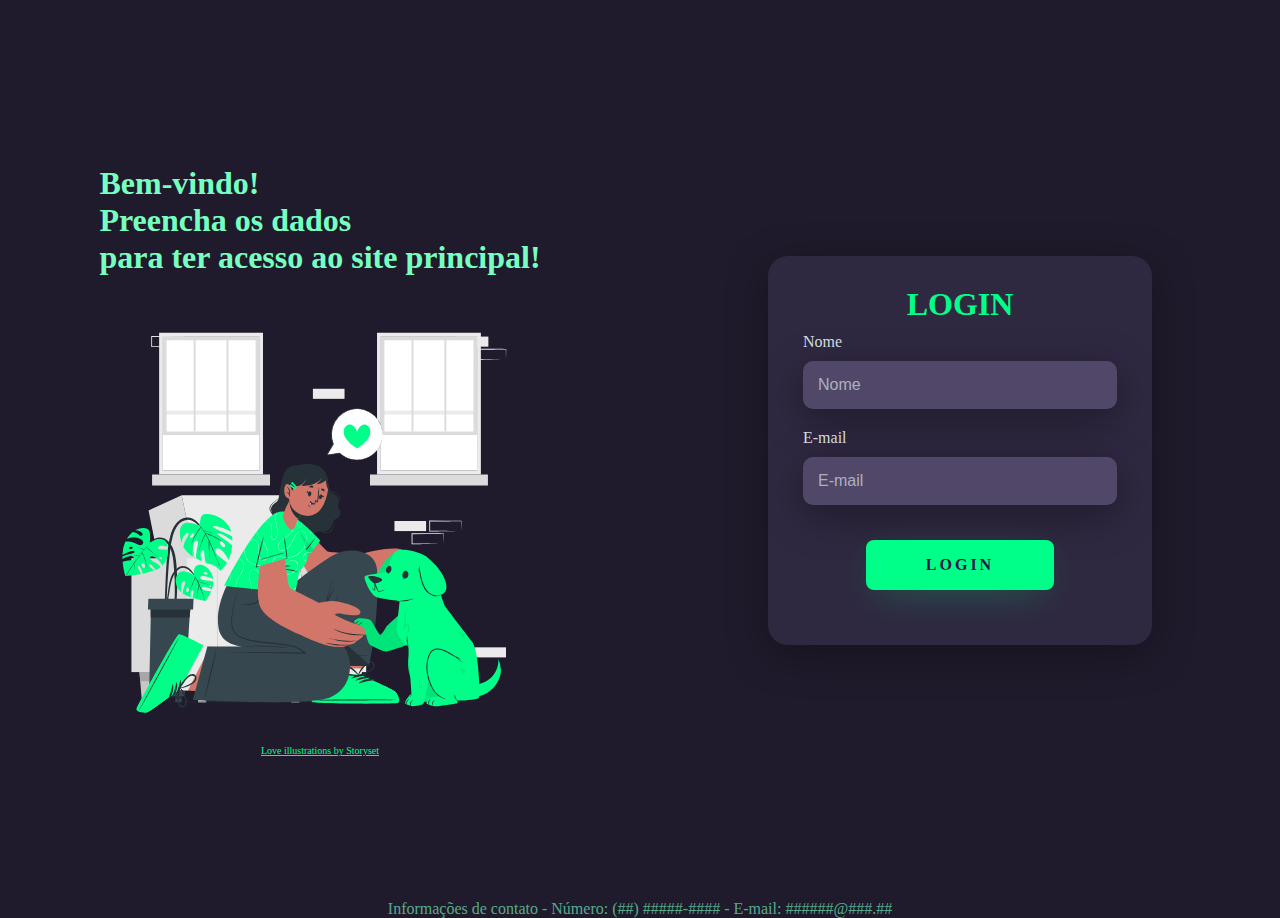
<file: index.html>
<!DOCTYPE html>
<html lang="en">
  <head>
    <meta charset="UTF-8" />
    <meta http-equiv="X-UA-Compatible" content="IE=edge" />
    <meta name="viewport" content="width=device-width, initial-scale=1.0" />
    <link rel="stylesheet" href="style.css" />
    <title>Bem-vindo ao site de adoções HappyFeet!</title>
  </head>
  <body>
    <title>Login</title>
    <div class="main-login">
      <div class="left-login">
        <h1>
          Bem-vindo!<br />Preencha os dados<br />para ter acesso ao site
          principal!
        </h1>
        <img
          src="good-doggy-animate.svg"
          class="left-login-img"
          alt="ideia"
        />
        <a class="ref" href="https://storyset.com/love"
          >Love illustrations by Storyset</a
        >
      </div>
      <div class="right-login">
        <div class="card-login">
          <h1>LOGIN</h1>
          <div class="textfield">
            <label for="nome">Nome</label>
            <input id="nome" type="text" name="nome" placeholder="Nome" required />
          </div>
          <div class="textfield">
            <label for="email">E-mail</label>
            <input id="email" type="email" name="email" placeholder="E-mail" required />
          </div>
          <a class="btn-login" href="principal.html">Login</a>
        </div>
      </div>
    </div>
    <footer>
      Informações de contato - Número: (##) #####-#### - E-mail: ######@###.##
    </footer>
  </body>
</html>
</file>
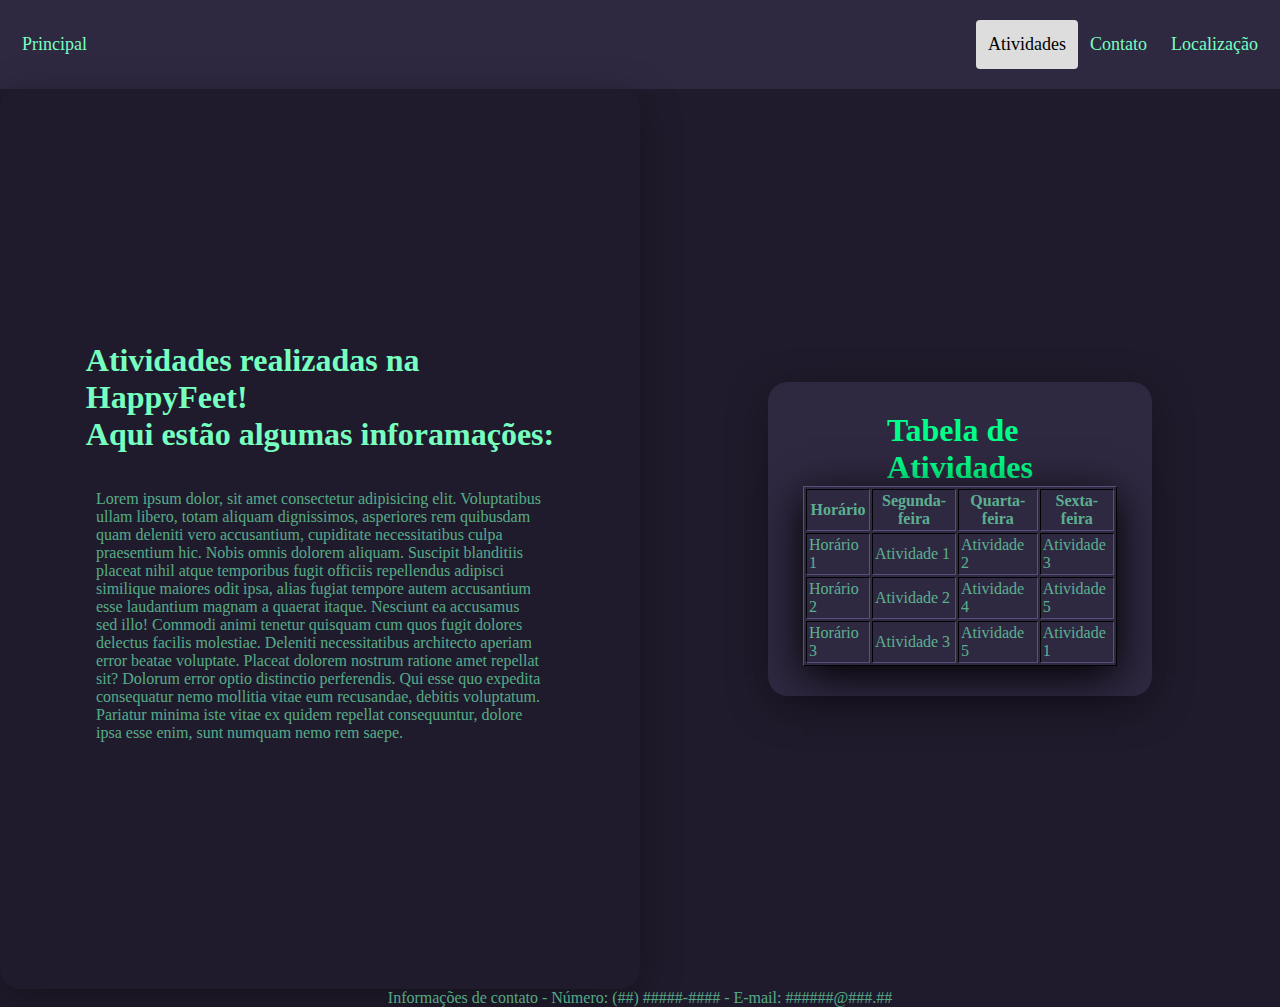
<file: atividades.html>
<!DOCTYPE html>
<html lang="en">
  <head>
    <meta charset="UTF-8" />
    <meta http-equiv="X-UA-Compatible" content="IE=edge" />
    <meta name="viewport" content="width=device-width, initial-scale=1.0" />
    <link rel="stylesheet" href="styleatv.css" />
    <title>Atividades</title>
  </head>
  <body>
    <title>Atividades</title>
    <div class="header">
      <a href="principal.html" class="logo">Principal</a>
      <div class="header-right">
        <a class="active" href="atividades.html">Atividades</a>
        <a href="contato.html">Contato</a>
        <a href="local.html">Localização</a>
      </div>
    </div>
    <div class="main">
      <div class="left-main">
        <h1>
          Atividades realizadas na<br />HappyFeet!<br />Aqui estão algumas
          inforamações:
        </h1>
        <p class="info">
          Lorem ipsum dolor, sit amet consectetur adipisicing elit. Voluptatibus
          ullam libero, totam aliquam dignissimos, asperiores rem quibusdam quam
          deleniti vero accusantium, cupiditate necessitatibus culpa praesentium
          hic. Nobis omnis dolorem aliquam. Suscipit blanditiis placeat nihil
          atque temporibus fugit officiis repellendus adipisci similique maiores
          odit ipsa, alias fugiat tempore autem accusantium esse laudantium
          magnam a quaerat itaque. Nesciunt ea accusamus sed illo! Commodi animi
          tenetur quisquam cum quos fugit dolores delectus facilis molestiae.
          Deleniti necessitatibus architecto aperiam error beatae voluptate.
          Placeat dolorem nostrum ratione amet repellat sit? Dolorum error optio
          distinctio perferendis. Qui esse quo expedita consequatur nemo
          mollitia vitae eum recusandae, debitis voluptatum. Pariatur minima
          iste vitae ex quidem repellat consequuntur, dolore ipsa esse enim,
          sunt numquam nemo rem saepe.
        </p>
      </div>
      <div class="right-table">
        <div class="card-table">
          <h1>Tabela de <br />Atividades</h1>
          <div class="table">
            <table class="table" border="1px" cellpadding="2px" cellspacing="2">
              <tr>
                <th>Horário</th>
                <th>Segunda-feira</th>
                <th>Quarta-feira</th>
                <th>Sexta-feira</th>
              </tr>
              <tr>
                <td>Horário 1</td>
                <td>Atividade 1</td>
                <td>Atividade 2</td>
                <td>Atividade 3</td>
              </tr>
              <tr>
                <td>Horário 2</td>
                <td>Atividade 2</td>
                <td>Atividade 4</td>
                <td>Atividade 5</td>
              </tr>
              <tr>
                <td>Horário 3</td>
                <td>Atividade 3</td>
                <td>Atividade 5</td>
                <td>Atividade 1</td>
              </tr>
            </table>
          </div>
        </div>
      </div>
    </div>
    <footer>Informações de contato - Número: (##) #####-#### - E-mail: ######@###.##</footer>
  </body>
</html>
</file>
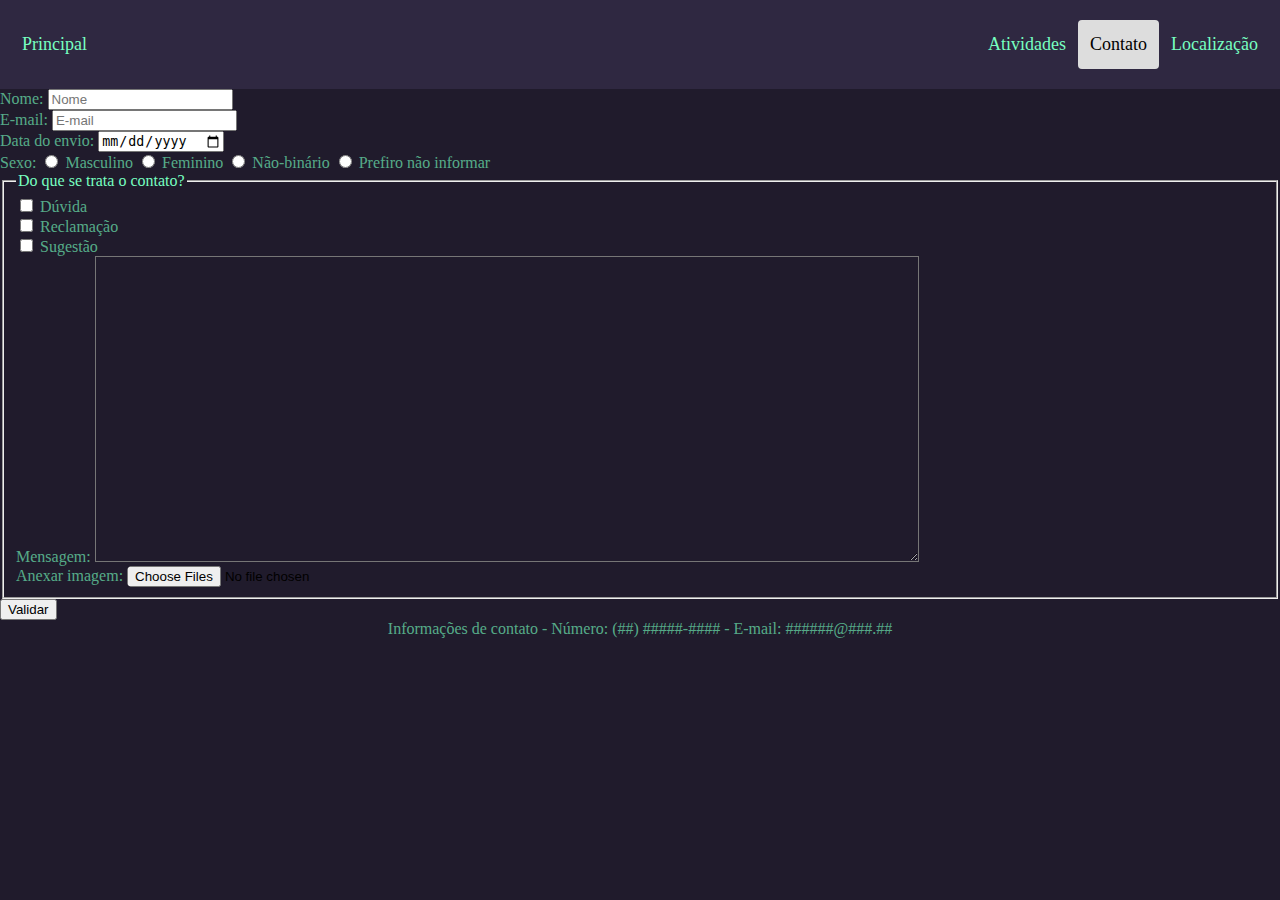
<file: contato.html>
<!DOCTYPE html>
<html lang="en">
  <head>
    <meta charset="UTF-8" />
    <meta http-equiv="X-UA-Compatible" content="IE=edge" />
    <meta name="viewport" content="width=device-width, initial-scale=1.0" />
    <script src="js.js"></script>
    <link rel="stylesheet" href="stylec.css" />
    <title>Contato</title>
  </head>
  <body>
    <div class="header">
      <a href="principal.html" class="logo">Principal</a>
      <div class="header-right">
        <a href="atividades.html">Atividades</a>
        <a class="active" href="contato.html">Contato</a>
        <a href="local.html">Localização</a>
      </div>
    </div>

    <div id="everything">

    <form method="get" id="formulario" name="formulario">

      <div>
        <label for="nome">Nome:</label>
        <input name="nome" type="text" id="nome" placeholder="Nome" />
        <span id="iNome" ></span>
      </div>

      <div>
        <label for="email">E-mail:</label>
        <input name="email" type="email" id="email" placeholder="E-mail" />
        <span id="iEmail"></span>
      </div>

      <div>
        <label for="date">Data do envio:</label>
        <input name="date" type="date" id="date" />
        <span id="iDate"></span>
      </div>

      <div>
        <label for="sexo">Sexo:</label>
        <input id="masc" type="radio" name="cat" value="Masculino" />
        <label for="cat">Masculino</label>
        <input id="fem" type="radio" name="cat" value="Feminino" />
        <label for="cat5">Feminino</label>
        <input id="nbin" type="radio" name="cat" value="Não-binário" />
        <label for="cat3">Não-binário</label>
        <input id="cat3" type="radio" name="cat" value="ninform" />
        <label id="ninf" name="cat" for="cat">Prefiro não informar</label>
        <span id="iSex" ></span>
      </div>

      <fieldset>
        <legend>Do que se trata o contato?</legend>
        <div>
          <input name="conts" type="checkbox" id="doubt" />
          <label for="doubt">Dúvida</label>
        </div>

        <div>
          <input name="conts" type="checkbox" id="complaint" />
          <label for="complaint">Reclamação</label>
        </div>

        <div>
          <input name="conts" type="checkbox" id="sugestion" />
          <label name="opcontato" for="sugestion">Sugestão</label>
          <span id="iOp"></span>
        </div>

        <div>
          <label for="msg">Mensagem:</label>
          <textarea maxlength="2000" rows="20" cols="100" id="msg"></textarea>
        </div>

        <div>
          <label for="arq">Anexar imagem:</label>
          <input class="button" type="file" id="arq" multiple />
        </div>
      </fieldset>
    </form>
    <button type="button" onclick="valida()">Validar</button>
    <br />

  </div>

    <div id="info" class="info">
      <span id="nomes"></span>
      <span id="emails"></span>
      <span id="datas"></span>
      <span id="sexos"></span>
      <span id="contatos"></span>
      <button type="reset" id="reset" onclick="resetar()">Reiniciar</button>
      <button type="button" onclick="alterar()">Alterar</button>
      <button type="submit" id="envia">Enviar</button>
    </div>


    <footer>
      Informações de contato - Número: (##) #####-#### - E-mail: ######@###.##
    </footer>
  </body>
</html>
</file>
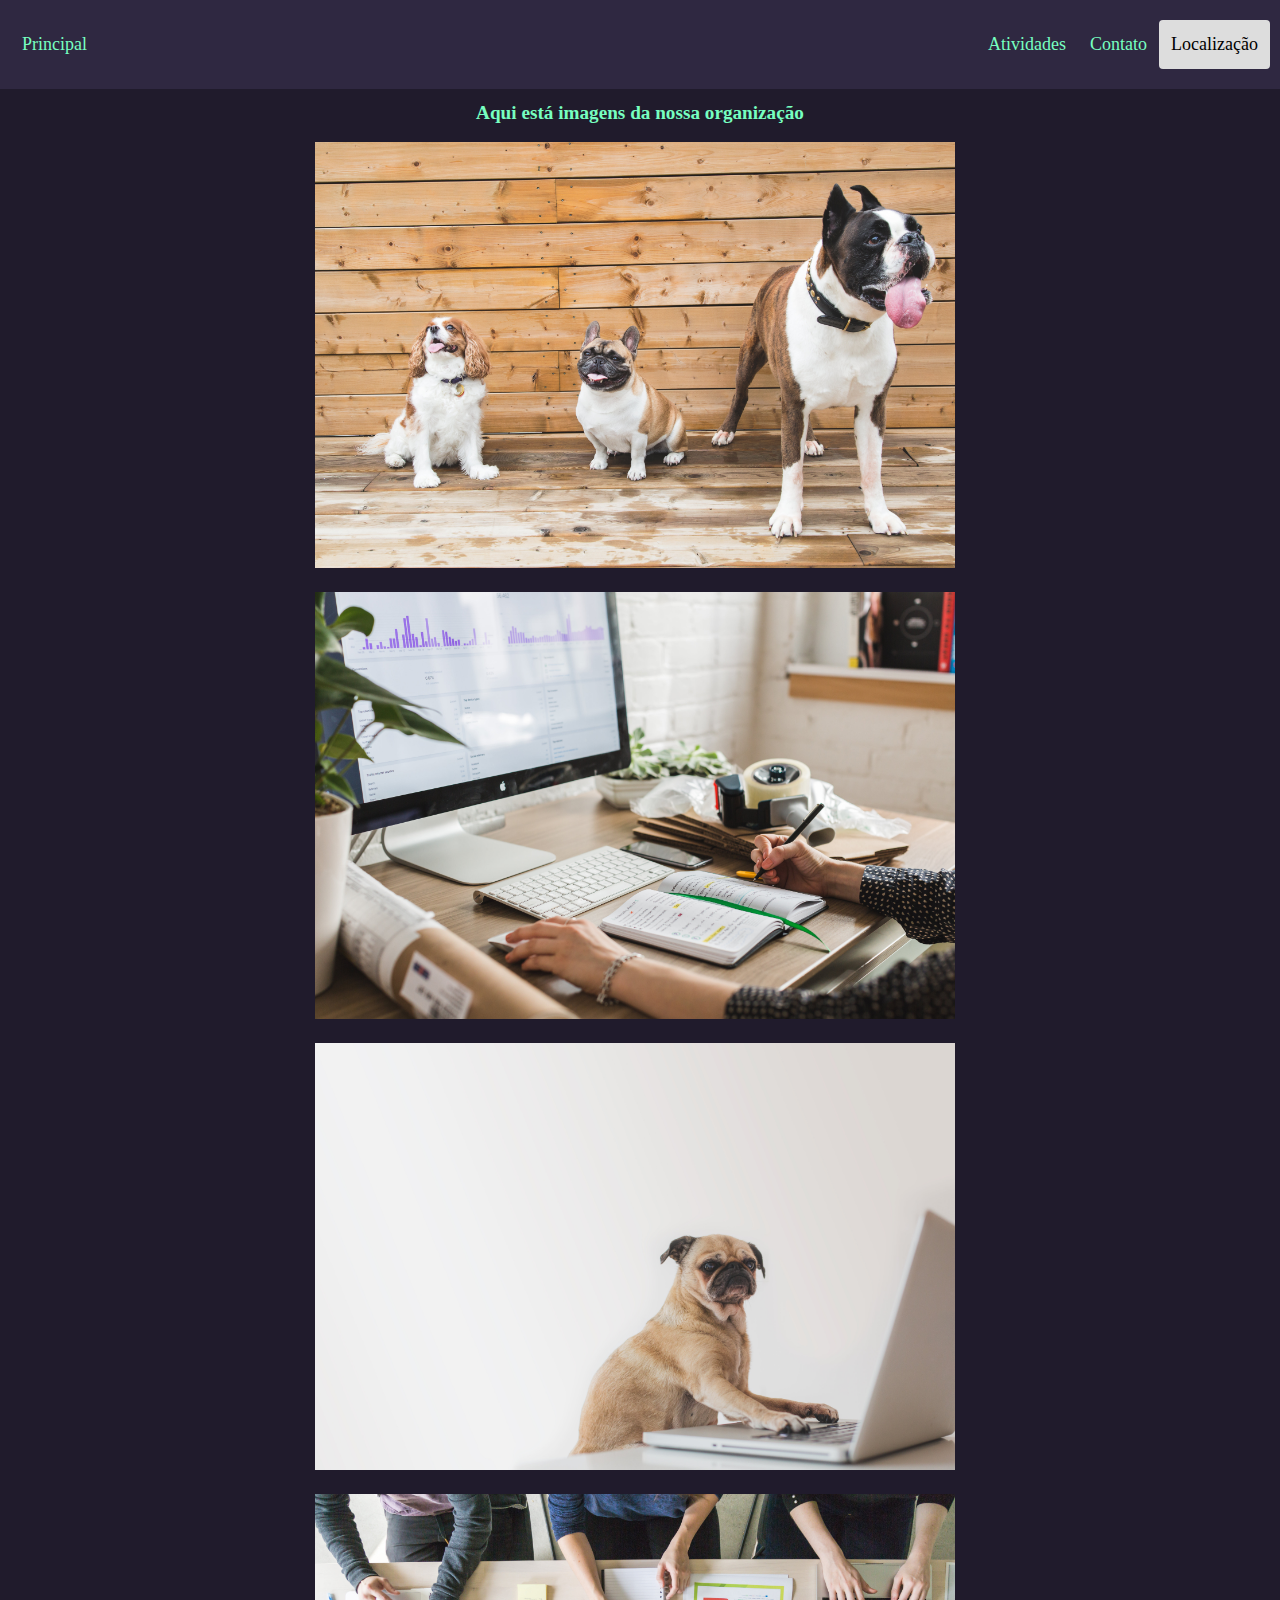
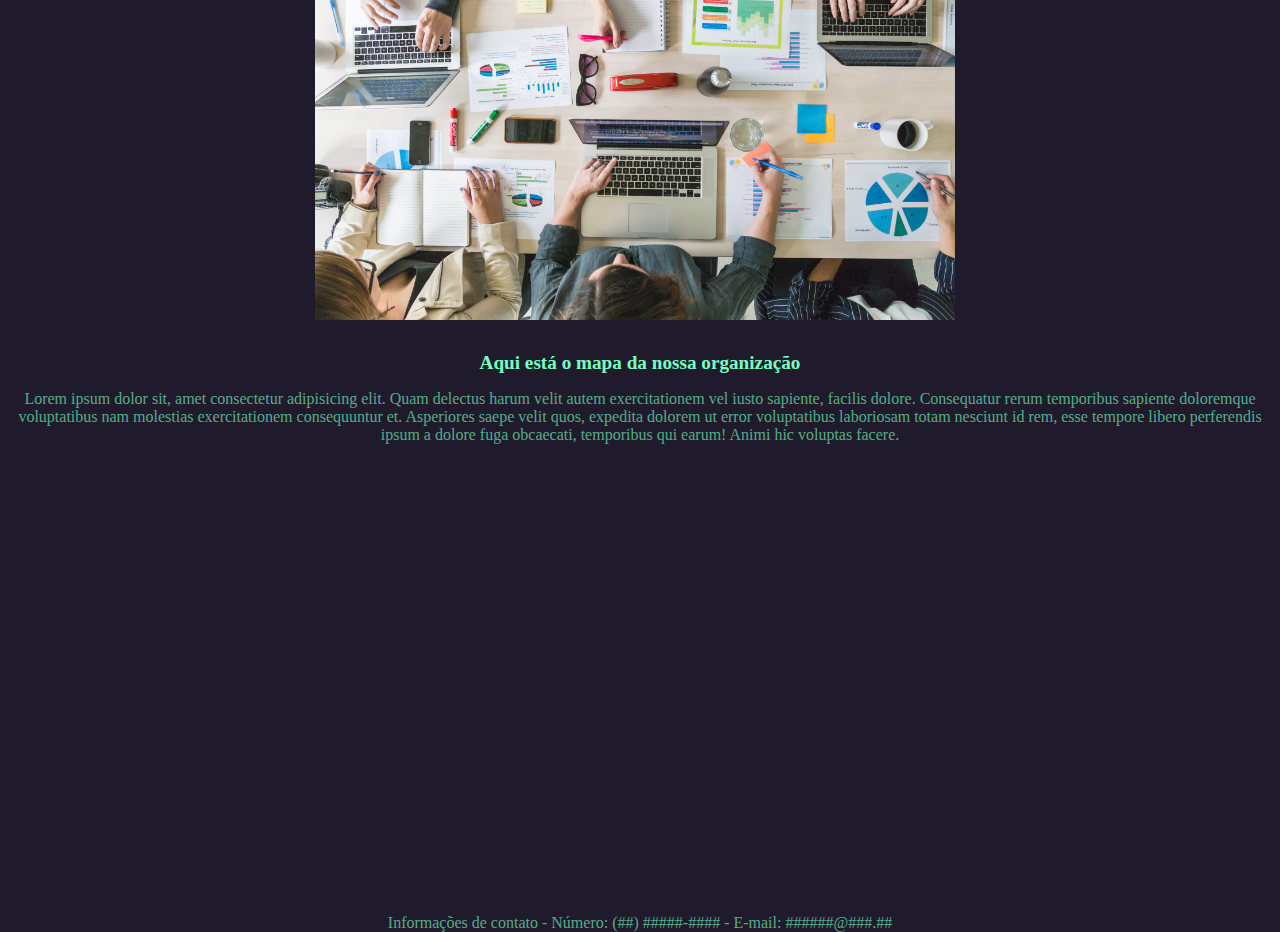
<file: local.html>
<!DOCTYPE html>
<html lang="en">
  <head>
    <meta charset="UTF-8" />
    <meta http-equiv="X-UA-Compatible" content="IE=edge" />
    <meta name="viewport" content="width=device-width, initial-scale=1.0" />
    <link rel="stylesheet" href="stylelocal.css" />
    <title>Localização</title>
  </head>
  <body>
    <title>Localização</title>
    <div class="header">
      <a href="principal.html" class="logo">Principal</a>
      <div class="header-right">
        <a href="atividades.html">Atividades</a>
        <a href="contato.html">Contato</a>
        <a class="active" href="local.html">Localização</a>
      </div>
    </div>

    <div class="main">
        <h1 class="title">Aqui está imagens da nossa organização</h1>
        <img class="img" src="brown-white-dogs.jpg" alt="dog" />
        <img src="startup-desktop.jpg" alt="kekw" class="img">
        <br>
        <img
          class="img"
          src="business-pug-working-on-laptop.jpg"
          alt="dog2"
        />
        <img src="business-team-meeting-boardroom.jpg" alt="kekw" class="img">

        <h1 class="title">Aqui está o mapa da nossa organização</h1>
        <p class="text">Lorem ipsum dolor sit, amet consectetur adipisicing elit. Quam delectus harum velit autem exercitationem vel iusto sapiente, facilis dolore. Consequatur rerum temporibus sapiente doloremque voluptatibus nam molestias exercitationem consequuntur et.
        Asperiores saepe velit quos, expedita dolorem ut error voluptatibus laboriosam totam nesciunt id rem, esse tempore libero perferendis ipsum a dolore fuga obcaecati, temporibus qui earum! Animi hic voluptas facere.</p>
        <iframe class="map" src="https://www.google.com/maps/embed?pb=!1m18!1m12!1m3!1d96676.09792695695!2d-74.03655372284507!3d40.78119872699474!2m3!1f0!2f0!3f0!3m2!1i1024!2i768!4f13.1!3m3!1m2!1s0x89c2589a018531e3%3A0xb9df1f7387a94119!2sCentral%20Park!5e0!3m2!1spt-BR!2sbr!4v1668891591557!5m2!1spt-BR!2sbr" width="600" height="450" style="border:0;" allowfullscreen="" loading="lazy" referrerpolicy="no-referrer-when-downgrade"></iframe>
    </div>
    <footer>Informações de contato - Número: (##) #####-#### - E-mail: ######@###.##</footer>
  </body>
</html>
</file>
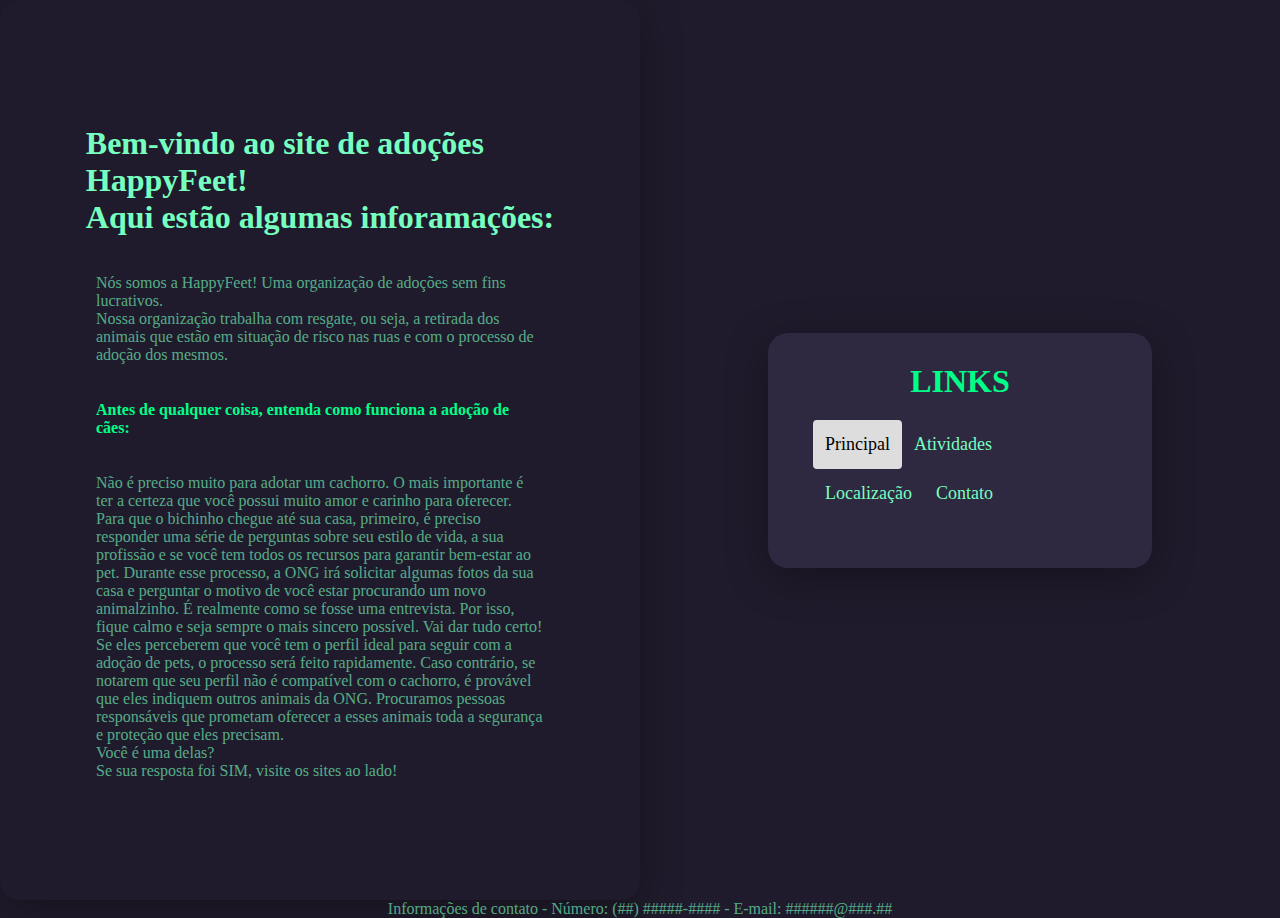
<file: principal.html>
<!DOCTYPE html>
<html lang="pt-br">
  <head>
    <meta charset="UTF-8" />
    <meta http-equiv="X-UA-Compatible" content="IE=edge" />
    <meta name="viewport" content="width=device-width, initial-scale=1.0" />
    <link rel="stylesheet" href="stylep.css" />
    <title>HappyFeet adoções</title>
  </head>
  <body>
    <title>Principal</title>
    <div class="main">
      <div class="left-main">
        <h1>
          Bem-vindo ao site de adoções<br />HappyFeet!<br />Aqui estão algumas
          inforamações:
        </h1>
        <p class="info">
          Nós somos a HappyFeet! Uma organização de adoções sem fins
          lucrativos.<br />Nossa organização trabalha com resgate, ou seja, a
          retirada dos animais que estão em situação de risco nas ruas e com o
          processo de adoção dos mesmos.
        </p>
        <h4 class="subtitle">
          Antes de qualquer coisa, entenda como funciona a adoção de cães:
        </h4>
        <p class="info">
          Não é preciso muito para adotar um cachorro. O mais importante é ter a
          certeza que você possui muito amor e carinho para oferecer. Para que o
          bichinho chegue até sua casa, primeiro, é preciso responder uma série
          de perguntas sobre seu estilo de vida, a sua profissão e se você tem
          todos os recursos para garantir bem-estar ao pet. Durante esse
          processo, a ONG irá solicitar algumas fotos da sua casa e perguntar o
          motivo de você estar procurando um novo animalzinho. É realmente como
          se fosse uma entrevista. Por isso, fique calmo e seja sempre o mais
          sincero possível. Vai dar tudo certo! Se eles perceberem que você tem
          o perfil ideal para seguir com a adoção de pets, o processo será feito
          rapidamente. Caso contrário, se notarem que seu perfil não é
          compatível com o cachorro, é provável que eles indiquem outros animais
          da ONG. Procuramos pessoas responsáveis que prometam oferecer a esses
          animais toda a segurança e proteção que eles precisam.<br />Você é uma
          delas?<br />Se sua resposta foi SIM, visite os sites ao lado!
        </p>
      </div>
      <div class="right-links">
        <div class="card-links">
          <h1>LINKS</h1>
          <div class="header">
            <a class="active" href="principal.html">Principal</a>
            <a href="atividades.html">Atividades</a>
            <a href="local.html">Localização</a>
            <a href="contato.html">Contato</a>
          </div>
        </div>
      </div>
    </div>
    <footer>Informações de contato - Número: (##) #####-#### - E-mail: ######@###.##</footer>
  </body>
</html>
</file>
<file: style.css>
<style>@import url('https://fonts.googleapis.com/css2?family=Noto+Sans:wght@400;700&display=swap');</style>

body {
    margin: 0;
    font-family: 'Noto Sans', sans-serif;
}

html, body {
    margin: 0;
    padding: 0;
}

body * {
    box-sizing: border-box;
}

footer {
    background-color: #201b2c;
    color:#77ffc0a4;
    text-align: center;
    border: none;
}

.main-login {
    width: 100vw;
    height: 100vh;
    background-color: #201b2c;
    display: flex;
    justify-content: center;
    align-items: center;
}

.left-login {
    width: 50vw;
    height: 100vh;
    display: flex;
    justify-content: center;
    align-items: center;
    flex-direction: column;
}

.left-login > h1 {
    color: #77ffc0;
    font-size: 2.5vw;
}

.left-login-img {
    width:35vw;
}

.right-login {
    width: 50vw;
    height: 100vh;
    display: flex;
    justify-content: center;
    align-items: center;
}

.card-login {
    width: 60%;
    display: flex;
    justify-content: center;
    align-items: center;
    flex-direction: column;
    padding: 30px 35px;
    background: #2f2841;
    border-radius: 20px;
    box-shadow: 0px 10px 40px #00000056;
}

.card-login > h1 {
    color: #00ff88;
    font-weight: 800;
    margin: 0;
}

.textfield {
    width: 100%;
    display: flex;
    flex-direction: column;
    align-items: flex-start;
    justify-content: center;
    margin: 10px 0px;
}

.textfield > input {
    width: 100%;
    border: none;
    border-radius: 10px;
    padding: 15px;
    background: #514869;
    color: #f0ffffde;
    font-size: 12pt;
    box-shadow: 0px 10px 40px #00000056;
    outline: none;
    box-sizing: border-box;
}

.textfield > label {
    color: #f0ffffde;
    margin-bottom: 10px;
}

.textfield > input::placeholder {
    color: #f0ffff94;
}

.btn-login {
    width: 60%;
    padding: 16px 0px;
    margin: 25px;
    border: none;
    border-radius: 8px;
    outline: none;
    text-transform: uppercase;
    font-weight: 800;
    letter-spacing: 3px;
    text-align: center;
    text-decoration: none;
    color: #2b134b;
    background: #00ff88;
    cursor: pointer;
    box-shadow: 0px 10px 40px -12px #00ff8052;
}

.ref {
    color: #00ff88;
    font-size: x-small;
}

@media only screen and (max-width: 950px) {
    .card-login {
        width: 85%;
    }
}

@media only screen and (max-width: 600px) {
    .main-login {
        flex-direction: column;
    }

    .left-login > h1 {
        display: none;
    }

    .left-login {
        width: 100%;
        height: auto;
    }

    .right-login {
        width: 100%;
        height: auto;
    }

    .left-login-img {
        width: 50vw;
    }

    .card-login {
        width: 90%;
    }

}
</file>
<file: styleatv.css>
<style>@import url('https://fonts.googleapis.com/css2?family=Noto+Sans:wght@400;700&display=swap');</style>

body {
    margin: 0;
    font-family: 'Noto Sans', sans-serif;
}

html, body {
    margin: 0;
    padding: 0;
}

body * {
    box-sizing: border-box;
}

footer {
    background-color: #201b2c;
    color:#77ffc0a4;
    text-align: center;
    border: none;
}

.main {
    width: 100vw;
    height: 100vh;
    background-color: #201b2c;
    display: flex;
    justify-content: center;
    align-items: center;
}

.subtitle {
    font-family: 'Times New Roman', Times, serif;
    font-size: 1rem;
    font-weight: bold;
    color:#00ff88;
    width: 35vw;
}
.left-main {
    width: 50vw;
    height: 100vh;
    display: flex;
    justify-content: center;
    align-items: center;
    flex-direction: column;
    border-radius: 20px;
    box-shadow: 0px 10px 40px #00000056;
}

.left-main > h1 {
    color:#77ffc0;
    font-size: 2.5vw;
}

.info {
    font-family: 'Times New Roman', Times, serif;
    color:#77ffc0a4;
    width:35vw;
}

.right-table {
    width: 50vw;
    height: 100vh;
    display: flex;
    justify-content: center;
    align-items: center;
}

.card-table {
    width: 60%;
    display: flex;
    justify-content: center;
    align-items: center;
    flex-direction: column;
    padding: 30px 35px;
    background: #2f2841;
    border-radius: 20px;
    box-shadow: 0px 10px 40px #00000056;
}

.card-table > h1 {
    color: #00ff88;
    font-weight: 800;
    margin: 0;
}

table {
    border-color: #201b2c;
    box-shadow: 0px 10px 40px black;
    color: #77ffc0a4;
}

.header {
    overflow: hidden;
    background-color: #2f2841;
    padding: 20px 10px;
    border: none;
  }
  
  /* estiliza os links */
  .header a {
    float: left;
    color: #77ffc0;
    text-align: center;
    padding: 12px;
    text-decoration: none;
    font-size: 18px;
    line-height: 25px;
    border-radius: 4px;
  }
  
  /* muda a cor onde o mouse tá em cima */
  .header a:hover {
    background-color: #ddd;
    color: black;
  }
  
  /* estiliza o link atual*/
  .header a.active {
    background-color: #ddd;
    color: black;
  }
  
  /* flutua os links pra direita */
  .header-right {
    float: right;
  }

  @media screen and (max-width: 500px) {
    .header a {
      float: none;
      display: block;
      text-align: left;
    }
    .header-right {
      float: none;
    }
  }

@media only screen and (max-width: 950px) {
    .card-links {
        width: 85%;
    }
}

@media only screen and (max-width: 600px) {
    .main {
        flex-direction: column;
    }

    .left-main > h1 {
        display: none;
    }

    .left-main{
        width: 100%;
        height: auto;
    }

    .right-links {
        width: 100%;
        height: auto;
    }

    .card-links {
        width: 90%;
    }

}
</file>
<file: stylec.css>
body {
    margin: 0;
    background-color: #201b2c;
}

form {
    background-color: #201b2c;
}

footer {
  background-color: #201b2c;
  color:#77ffc0a4;
  text-align: center;
  border: none;
}

.info {
    color: white;
    display: none;
    margin-left: 40%;
    margin-right: 40%;
    font-size: 1rem;
    font-weight: bold;
    text-align: center;
    border-style: dotted;

}


.button {
    border: none;
    border-radius: 5px;
    outline: none;
    cursor: pointer;
    box-shadow: 0px 10px 40px -12px #00ff8052;
}
select {
    background-color: #201b2c;
    color: #77ffc0;
}

label {
    color: #77ffc0a4;
}

legend {
    color: #77ffc0;
}

textarea {
    background-color: #201b2c;
    color: #77ffc0;
}

.header {
    overflow: hidden;
    background-color: #2f2841;
    padding: 20px 10px;
    border: none;
  }
  
  /* estiliza os links */
  .header a {
    float: left;
    color: #77ffc0;
    text-align: center;
    padding: 12px;
    text-decoration: none;
    font-size: 18px;
    line-height: 25px;
    border-radius: 4px;
  }
  
  /* muda a cor onde o mouse tá em cima */
  .header a:hover {
    background-color: #ddd;
    color: black;
  }
  
  /* estiliza o link atual*/
  .header a.active {
    background-color: #ddd;
    color: black;
  }
  
  /* flutua os links pra direita */
  .header-right {
    float: right;
  }

  @media screen and (max-width: 500px) {
    .header a {
      float: none;
      display: block;
      text-align: left;
    }
    .header-right {
      float: none;
    }
  }
</file>
<file: stylelocal.css>
body {
    background-color: #201b2c;
    margin: 0;
}
.title {
    color:#77ffc0;
    font-size: 1.5vw;
}

.img {
 width: 50vw;
 padding: 5px;
 margin: 0px 10px 10px 0;
}

.map {
    width: 50vw;
}

.text {
  font-family: 'Times New Roman', Times, serif;
  color:#77ffc0a4;
  text-align: center;
}

.main {
    background-color: #201b2c;
    text-align: center;
}

footer {
    background-color: #201b2c;
    color:#77ffc0a4;
    text-align: center;
    border: none;
}


.header {
    overflow: hidden;
    background-color: #2f2841;
    padding: 20px 10px;
    border: none;
  }
  
  /* estiliza os links */
  .header a {
    float: left;
    color: #77ffc0;
    text-align: center;
    padding: 12px;
    text-decoration: none;
    font-size: 18px;
    line-height: 25px;
    border-radius: 4px;
  }
  
  /* muda a cor onde o mouse tá em cima */
  .header a:hover {
    background-color: #ddd;
    color: black;
  }
  
  /* estiliza o link atual*/
  .header a.active {
    background-color: #ddd;
    color: black;
  }
  
  /* flutua os links pra direita */
  .header-right {
    float: right;
  }

  @media screen and (max-width: 500px) {
    .header a {
      float: none;
      display: block;
      text-align: left;
    }
    .header-right {
      float: none;
    }
  }
</file>
<file: stylep.css>
<style>@import url('https://fonts.googleapis.com/css2?family=Noto+Sans:wght@400;700&display=swap');</style>

body {
    margin: 0;
    font-family: 'Noto Sans', sans-serif;
}

html, body {
    margin: 0;
    padding: 0;
}

body * {
    box-sizing: border-box;
}

footer {
    background-color: #201b2c;
    color:#77ffc0a4;
    text-align: center;
    border: none;
}

.main {
    width: 100vw;
    height: 100vh;
    background-color: #201b2c;
    display: flex;
    justify-content: center;
    align-items: center;
}

.subtitle {
    font-family: 'Times New Roman', Times, serif;
    font-size: 1rem;
    font-weight: bold;
    color:#00ff88;
    width: 35vw;
}
.left-main {
    width: 50vw;
    height: 100vh;
    display: flex;
    justify-content: center;
    align-items: center;
    flex-direction: column;
    border-radius: 20px;
    box-shadow: 0px 10px 40px #00000056;
}

.left-main > h1 {
    color:#77ffc0;
    font-size: 2.5vw;
}

.info {
    font-family: 'Times New Roman', Times, serif;
    color:#77ffc0a4;
    width:35vw;
}

.right-links {
    width: 50vw;
    height: 100vh;
    display: flex;
    justify-content: center;
    align-items: center;
}

.card-links {
    width: 60%;
    display: flex;
    justify-content: center;
    align-items: center;
    flex-direction: column;
    padding: 30px 35px;
    background: #2f2841;
    border-radius: 20px;
    box-shadow: 0px 10px 40px #00000056;
}

.card-links > h1 {
    color: #00ff88;
    font-weight: 800;
    margin: 0;
}

.header {
    overflow: hidden;
    background-color: #2f2841;
    padding: 20px 10px;
    border: none;
  }
  
  /* estiliza os links */
  .header a {
    float: left;
    color: #77ffc0;
    text-align: center;
    padding: 12px;
    text-decoration: none;
    font-size: 18px;
    line-height: 25px;
    border-radius: 4px;
  }
  
  /* muda a cor onde o mouse tá em cima */
  .header a:hover {
    background-color: #ddd;
    color: black;
  }
  
  /* estiliza o link atual*/
  .header a.active {
    background-color: #ddd;
    color: black;
  }
  
  /* flutua os links pra direita */
  .header-right {
    float: right;
  }

  @media screen and (max-width: 500px) {
    .header a {
      float: none;
      display: block;
      text-align: left;
    }
    .header-right {
      float: none;
    }
  }

@media only screen and (max-width: 950px) {
    .card-links {
        width: 85%;
    }
}

@media only screen and (max-width: 600px) {
    .main {
        flex-direction: column;
    }

    .left-main > h1 {
        display: none;
    }

    .left-main{
        width: 100%;
        height: auto;
    }

    .right-links {
        width: 100%;
        height: auto;
    }

    .card-links {
        width: 90%;
    }

}
</file>
